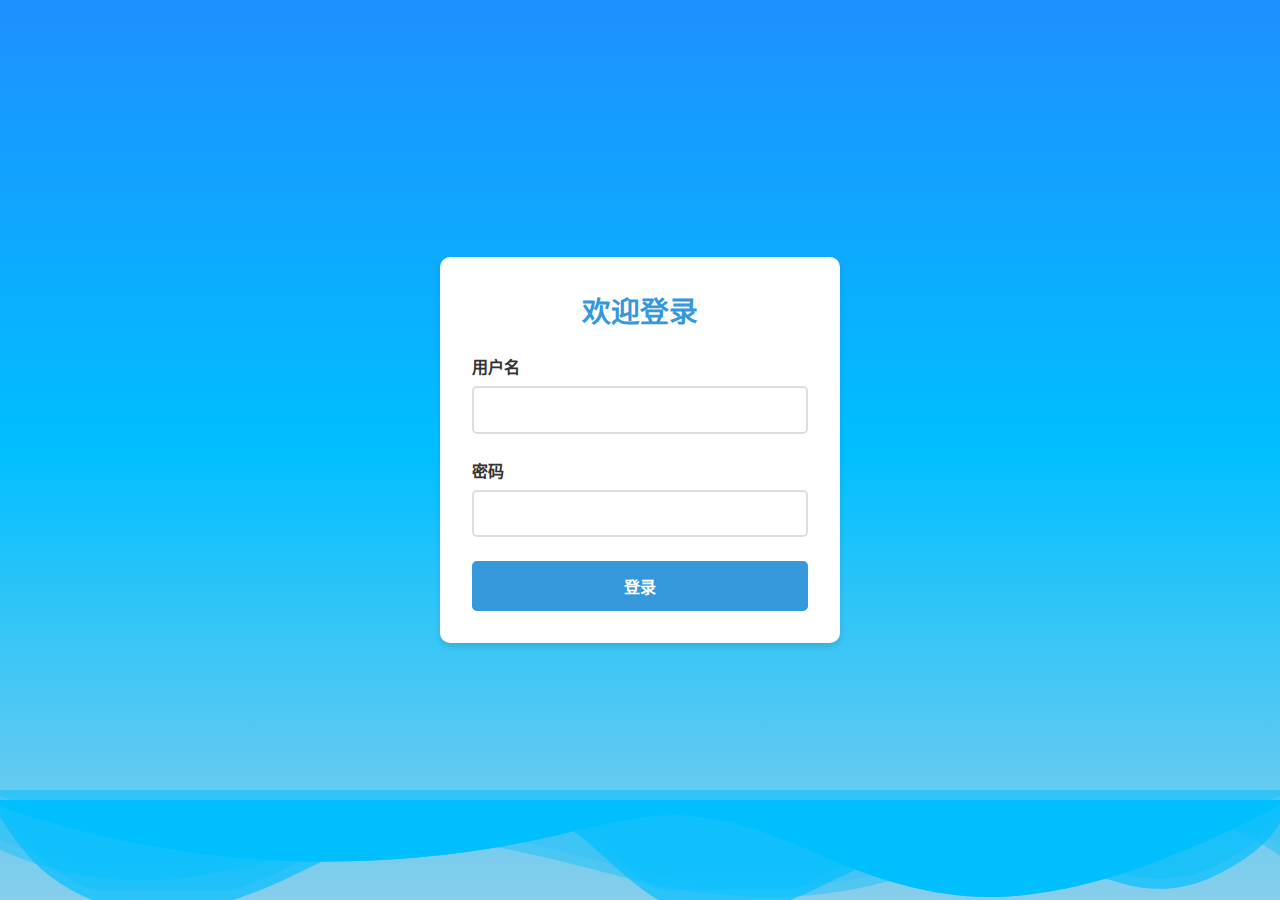
<file: login-page/index.html>
<!DOCTYPE html>
<html lang="zh-CN">
<head>
    <meta charset="UTF-8">
    <meta name="viewport" content="width=device-width, initial-scale=1.0">
    <title>登录页面</title>
    <link rel="stylesheet" href="style.css">
</head>
<body>
    <div class="wave"></div>
    <div class="wave"></div>
    <div class="wave"></div>
    <div class="login-container" style="position: relative; z-index: 1;">
        <h1>欢迎登录</h1>
        <form id="loginForm">
            <div class="input-group">
                <label for="username">用户名</label>
                <input type="text" id="username" name="username" required>
            </div>
            <div class="input-group">
                <label for="password">密码</label>
                <input type="password" id="password" name="password" required>
            </div>
            <button type="submit" class="login-btn">登录</button>
        </form>
    </div>
    <script src="script.js"></script>
</body>
</html>
</file>
<file: login-page/style.css>
:root {
    --primary-color: #3498db;
    --secondary-color: #2980b9;
    --text-color: #333;
    --light-gray: #f5f5f5;
    --white: #ffffff;
    --shadow: 0 4px 6px rgba(0, 0, 0, 0.1);
    --transition: all 0.3s ease;
}

* {
    margin: 0;
    padding: 0;
    box-sizing: border-box;
    font-family: 'Arial', sans-serif;
}

body {
    background: linear-gradient(to bottom, #1e90ff, #00bfff, #87ceeb);
    height: 100vh;
    display: flex;
    justify-content: center;
    align-items: center;
    overflow: hidden;
    position: relative;
}

.wave {
    position: absolute;
    bottom: 0;
    left: 0;
    width: 100%;
    height: 100px;
    background: url('data:image/svg+xml;utf8,<svg viewBox="0 0 1200 120" xmlns="http://www.w3.org/2000/svg"><path d="M0,0V46.29c47.79,22.2,103.59,32.17,158,28,70.36-5.37,136.33-33.31,206.8-37.5C438.64,32.43,512.34,53.67,583,72.05c69.27,18,138.3,24.88,209.4,13.08,36.15-6,69.85-17.84,104.45-29.34C989.49,25,1113-14.29,1200,52.47V0Z" opacity=".25" fill="%2300bfff"/><path d="M0,0V15.81C13,36.92,27.64,56.86,47.69,72.05,99.41,111.27,165,111,224.58,91.58c31.15-10.15,60.09-26.07,89.67-39.8,40.92-19,84.73-46,130.83-49.67,36.26-2.85,70.9,9.42,98.6,31.56,31.77,25.39,62.32,62,103.63,73,40.44,10.79,81.35-6.69,119.13-24.28s75.16-39,116.92-43.05c59.73-5.85,113.28,22.88,168.9,38.84,30.2,8.66,59,6.17,87.09-7.5,22.43-10.89,48-26.93,60.65-49.24V0Z" opacity=".5" fill="%2300bfff"/><path d="M0,0V5.63C149.93,59,314.09,71.32,475.83,42.57c43-7.64,84.23-20.12,127.61-26.46,59-8.63,112.48,12.24,165.56,35.4C827.93,77.22,886,95.24,951.2,90c86.53-7,172.46-45.71,248.8-84.81V0Z" fill="%2300bfff"/></svg>');
    background-size: cover;
    animation: wave 10s linear infinite;
}

.wave:nth-child(2) {
    animation: wave 15s linear infinite reverse;
    opacity: 0.7;
}

.wave:nth-child(3) {
    animation: wave 20s linear infinite;
    opacity: 0.5;
    bottom: 10px;
}

@keyframes wave {
    0% { background-position-x: 0; }
    100% { background-position-x: 1200px; }
}

.login-container {
    background: var(--white);
    padding: 2rem;
    border-radius: 10px;
    box-shadow: var(--shadow);
    width: 100%;
    max-width: 400px;
    text-align: center;
}

.login-container h1 {
    color: var(--primary-color);
    margin-bottom: 1.5rem;
    font-size: 1.8rem;
}

.input-group {
    margin-bottom: 1.5rem;
    text-align: left;
}

.input-group label {
    display: block;
    margin-bottom: 0.5rem;
    color: var(--text-color);
    font-weight: bold;
}

.input-group input {
    width: 100%;
    padding: 0.8rem;
    border: 2px solid #ddd;
    border-radius: 5px;
    font-size: 1rem;
    transition: var(--transition);
}

.input-group input:focus {
    border-color: var(--primary-color);
    outline: none;
}

.login-btn {
    width: 100%;
    padding: 0.8rem;
    background: var(--primary-color);
    color: var(--white);
    border: none;
    border-radius: 5px;
    font-size: 1rem;
    font-weight: bold;
    cursor: pointer;
    transition: var(--transition);
}

.login-btn:hover {
    background: var(--secondary-color);
}

@media (max-width: 480px) {
    .login-container {
        margin: 0 1rem;
        padding: 1.5rem;
    }
}
</file>
